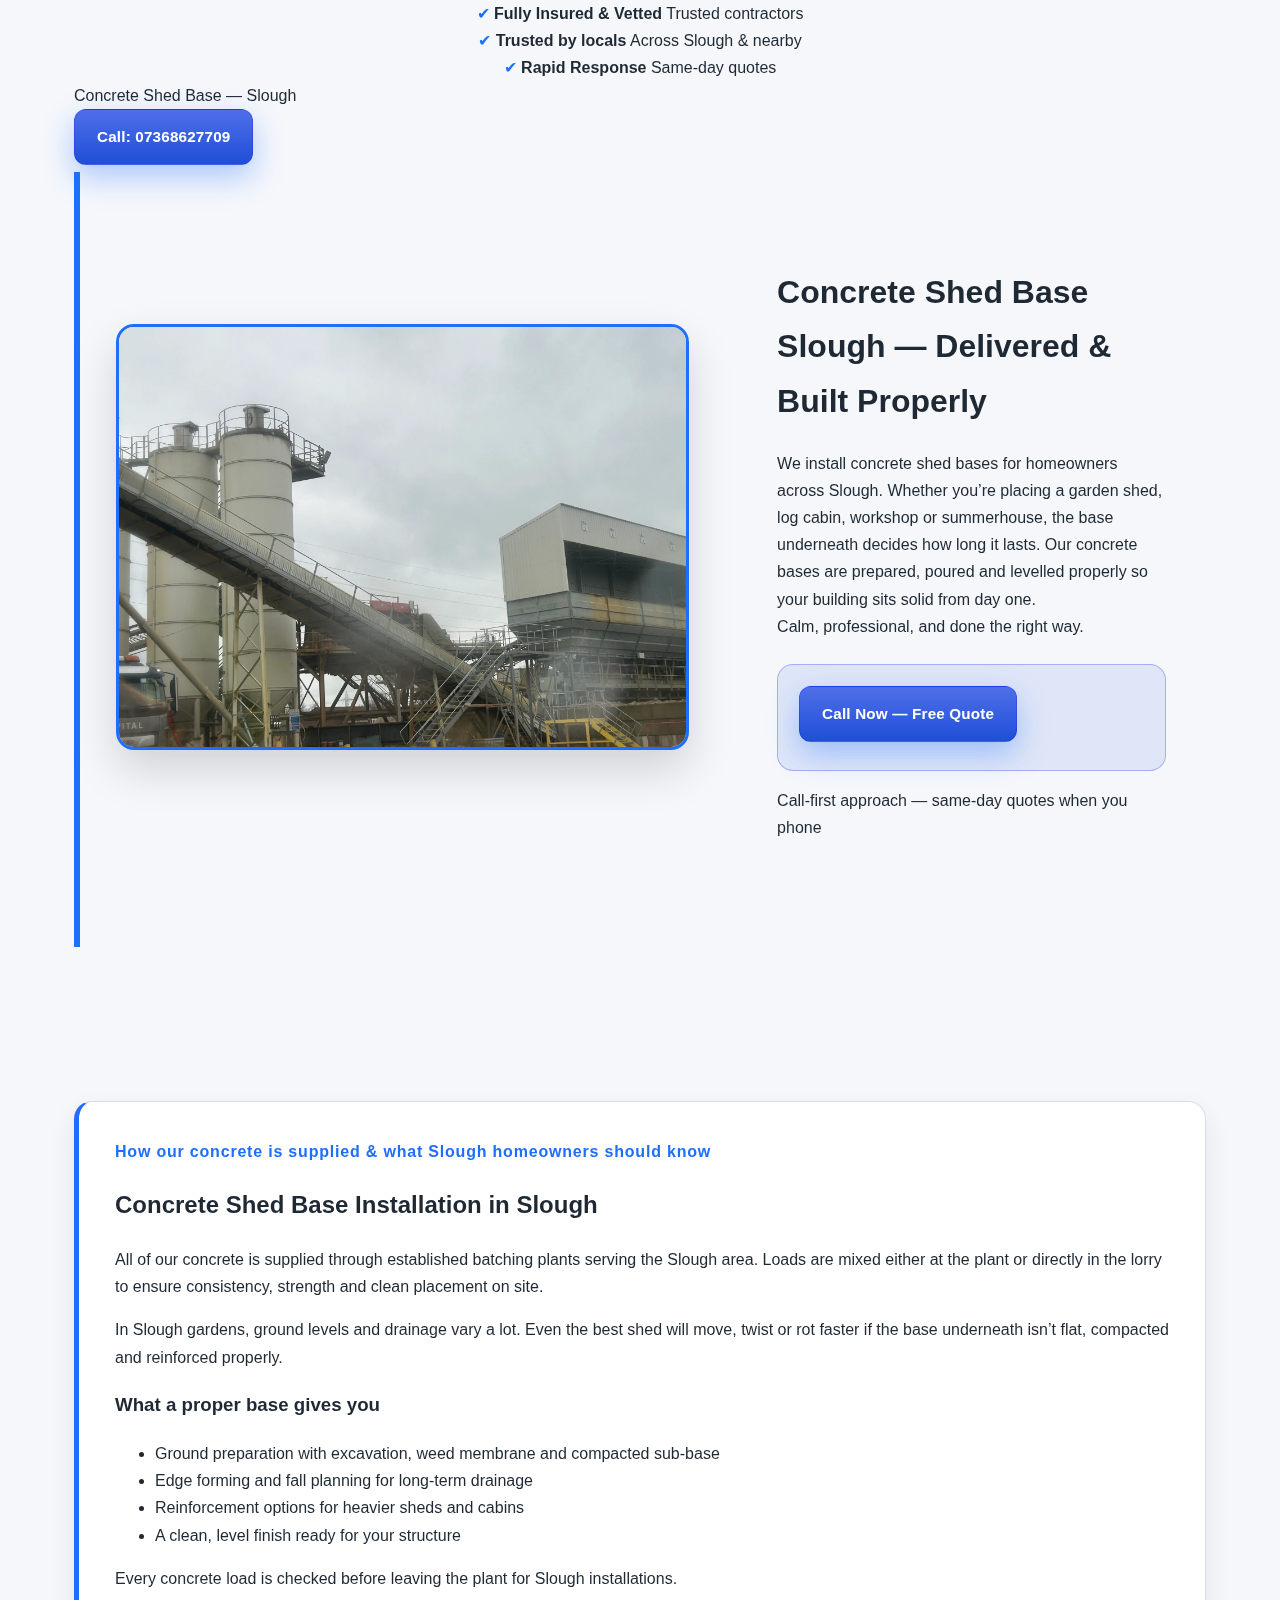
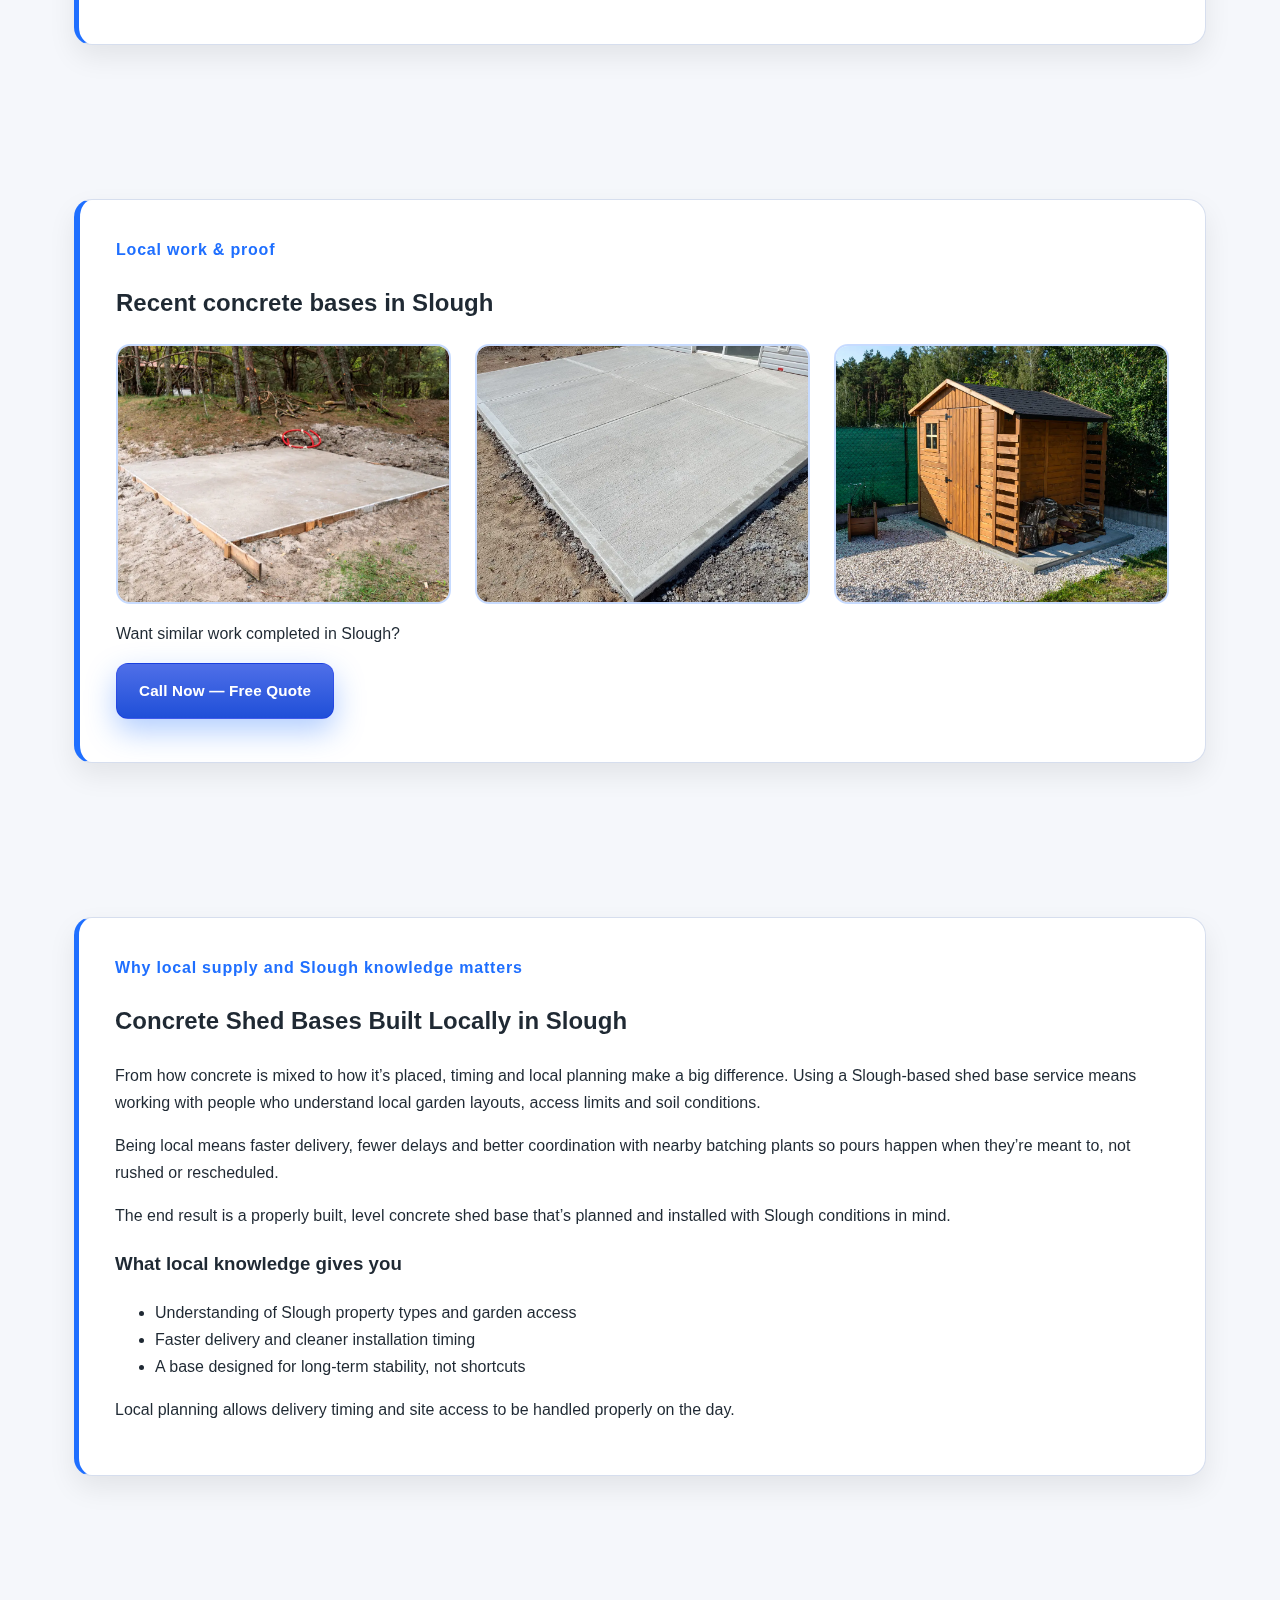
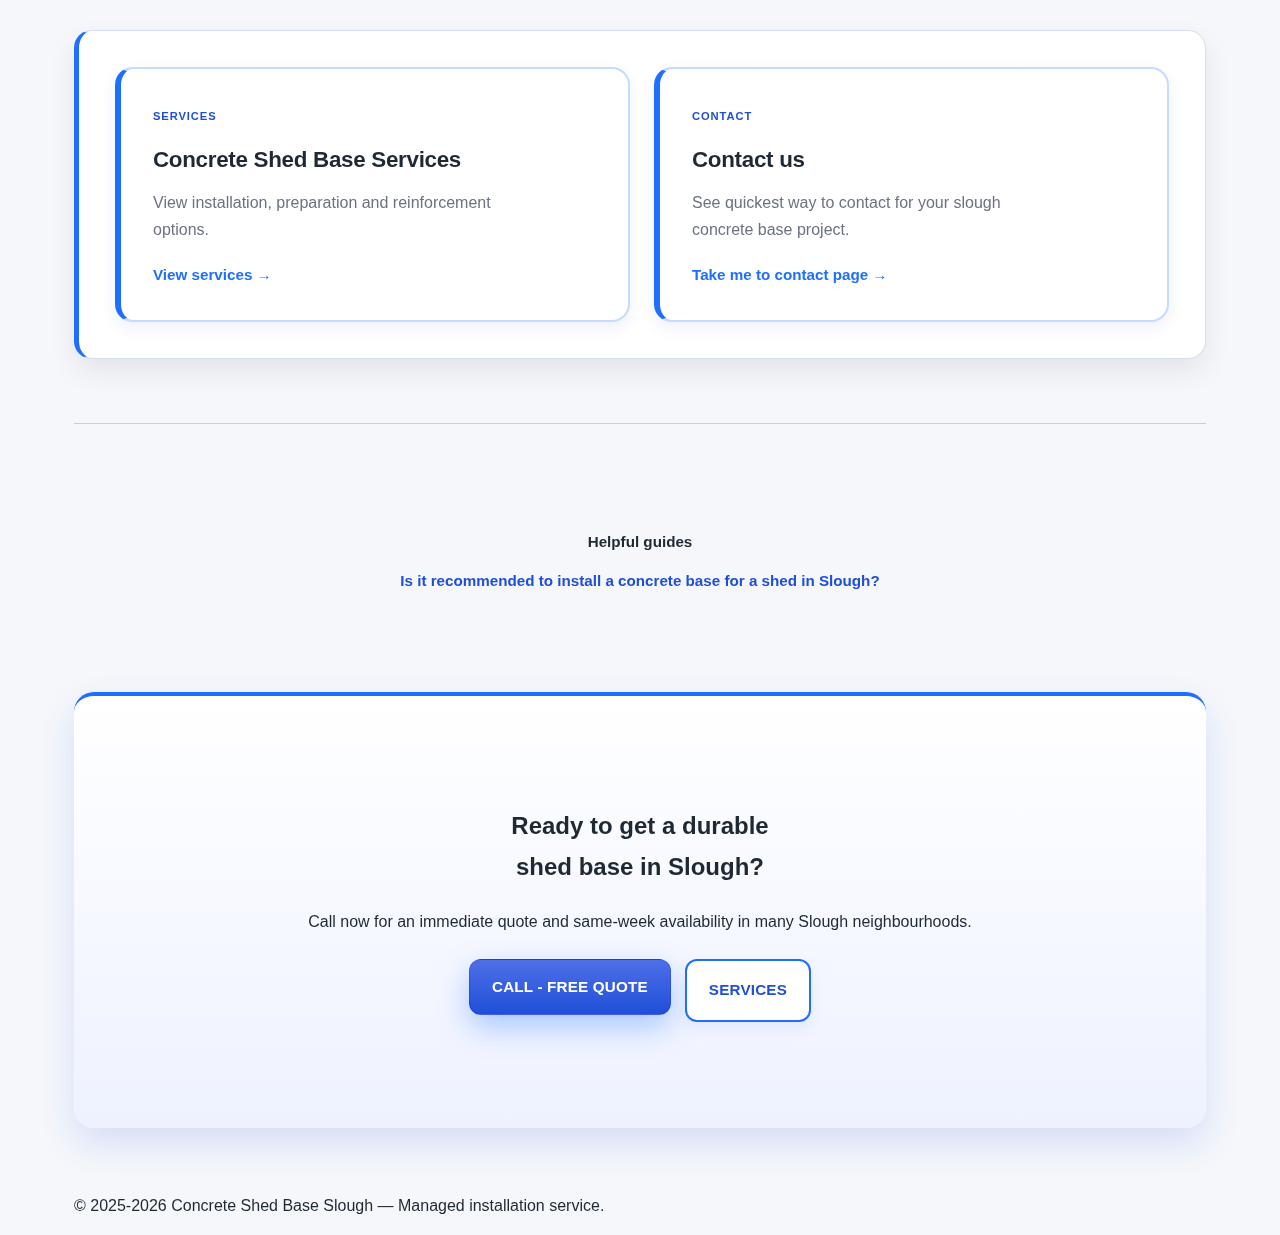
<file: index.html>
<!doctype html>
<html lang="en">
<head>
  
  <link rel="canonical" href="https://concreteshedbaseslough.co.uk/" />

<script type="application/ld+json">
{
  "@context": "https://schema.org",
  "@type": "LocalBusiness",
  "@id": "https://concreteshedbaseslough.co.uk/#localbusiness",
  "name": "Concrete Shed Base Slough",
  "url": "https://concreteshedbaseslough.co.uk/",
  "telephone": "+447368627709",
  "priceRange": "££",
  "address": {
    "@type": "PostalAddress",
    "addressLocality": "Slough",
    "addressRegion": "Berkshire",
    "addressCountry": "GB"
  },
  "areaServed": [
    "Slough",
    "Langley",
    "Cippenham",
    "Burnham",
    "Farnham Common",
    "Windsor",
    "Datchet"
  ],
  "openingHoursSpecification": [
    {
      "@type": "OpeningHoursSpecification",
      "dayOfWeek": [
        "Monday",
        "Tuesday",
        "Wednesday",
        "Thursday",
        "Friday",
        "Saturday"
      ],
      "opens": "06:00",
      "closes": "19:00"
    },
    {
      "@type": "OpeningHoursSpecification",
      "dayOfWeek": "Sunday",
      "opens": "07:00",
      "closes": "16:00"
    }
  ]
}
</script>

<meta charset="utf-8">
<meta name="viewport" content="width=device-width,initial-scale=1">
<title>Concrete Shed Base Slough | Local Garden Shed Base Specialists</title>
<meta name="description" content="Concrete shed base specialists in Slough. We design and install durable, level concrete bases for sheds, summerhouses and log cabins. Call for a fast same-day quote.">

<link rel="stylesheet" href="styles.css">
</head>

<body>

<div class="page">

  <!-- TRUST BAR -->
  <div class="trust-bar" role="region" aria-label="Trust indicators">
    <div class="trust-item">
      <span class="trust-icon">✔</span>
      <strong>Fully Insured & Vetted</strong>
      <span class="text-small">Trusted contractors</span>
    </div>
    <div class="trust-item">
      <span class="trust-icon">✔</span>
      <strong>Trusted by locals</strong>
      <span class="text-small">Across Slough & nearby</span>
    </div>
    <div class="trust-item">
      <span class="trust-icon">✔</span>
      <strong>Rapid Response</strong>
      <span class="text-small">Same-day quotes</span>
    </div>
  </div>

  <!-- HEADER -->
  <header class="site-header">
    <div class="site-brand">Concrete Shed Base — Slough</div>
    <a href="tel:+447368627709" class="btn btn--call">Call: 07368627709</a>
  </header>

  <!-- HERO -->
  <section class="section section--hero">
    <div class="hero-media">
      <img
        src="images/slough-concrete-conveyor-belt.webp"
        alt="Slough town centre — local area served for concrete shed bases"
        loading="eager"
        fetchpriority="high"
      >
    </div>

    <div class="hero-content">
      <h1 class="heading-xl">
        Concrete Shed Base Slough — Delivered & Built Properly
      </h1>

      <p class="text text-small">
        We install concrete shed bases for homeowners across Slough.  
        Whether you’re placing a garden shed, log cabin, workshop or summerhouse, the base underneath decides how long it lasts.  
        Our concrete bases are prepared, poured and levelled properly so your building sits solid from day one.
        <br> 
        Calm, professional, and done the right way.
      </p>

      <div class="cta-group">
        <a href="tel:+447368627709" class="btn btn--call">
          Call Now — Free Quote
        </a>
      </div>

      <p class="text-small">
        Call-first approach — same-day quotes when you phone
      </p>
    </div>
  </section>

  <!-- Concrete Supply -->
  <section class="section section--content">
    <div class="layout-row">
      <div class="layout-main card">
        <span class="eyebrow">
         How our concrete is supplied & what Slough homeowners should know
        </span>

        <h2 class="heading-lg">
          Concrete Shed Base Installation in Slough
        </h2>

        <p class="text">
          All of our concrete is supplied through established batching plants serving the Slough area.  
          Loads are mixed either at the plant or directly in the lorry to ensure consistency, strength and clean placement on site.
        </p>

        <p>
          In Slough gardens, ground levels and drainage vary a lot.  
          Even the best shed will move, twist or rot faster if the base underneath isn’t flat, compacted and reinforced properly.
        </p>

        <h3 class="heading-md">What a proper base gives you</h3>

        <ul class="list">
          <li>Ground preparation with excavation, weed membrane and compacted sub-base</li>
          <li>Edge forming and fall planning for long-term drainage</li>
          <li>Reinforcement options for heavier sheds and cabins</li>
          <li>A clean, level finish ready for your structure</li>
        </ul>

        <p class="text-muted">
          Every concrete load is checked before leaving the plant for Slough installations.
        </p>
      </div>
    </div>
  </section>

  <!-- GALLERY -->
  <section class="section section--gallery card">
    <span class="eyebrow">Local work & proof</span>
    <h2 class="heading-lg">Recent concrete bases in Slough</h2>

    <div class="image-grid">
      <img src="images/installed-concrete-base.webp" alt="Concrete shed base Slough - poured and levelled">
      <img src="images/slough-concrete-base.webp" alt="Local Slough garden concrete shed base installation">
      <img src="images/slough-shed-on-concrete-base.webp" alt="Finished concrete shed base installation in Slough">
    </div>

    <p class="text-small">
      Want similar work completed in Slough?
    </p>

    <a href="tel:+447368627709" class="btn btn--call">
      Call Now — Free Quote
    </a>
  </section>

  <!-- WHY LOCAL SUPPLY MATTERS -->
  <section class="section section--content">
    <div class="layout-row">
      <div class="layout-main card">
        <span class="eyebrow">
         Why local supply and Slough knowledge matters
        </span>

        <h2 class="heading-lg">
         Concrete Shed Bases Built Locally in Slough
        </h2>

        <p class="text">
         From how concrete is mixed to how it’s placed, timing and local planning make a big difference.  
         Using a Slough-based shed base service means working with people who understand local garden layouts, access limits and soil conditions.
        </p>

        <p class="text">  
         Being local means faster delivery, fewer delays and better coordination with nearby batching plants so pours happen when they’re meant to, not rushed or rescheduled.
        </p>

        <p class="text">
         The end result is a properly built, level concrete shed base that’s planned and installed with Slough conditions in mind.
        </p>

        <h3 class="heading-md">What local knowledge gives you</h3>

        <ul class="list">
          <li>Understanding of Slough property types and garden access</li>
          <li>Faster delivery and cleaner installation timing</li>
          <li>A base designed for long-term stability, not shortcuts</li>
        </ul>

        <p class="text-muted">
          Local planning allows delivery timing and site access to be handled properly on the day.
        </p>
      </div>
    </div>
  </section>

  <!-- NEXT STEPS NAV -->
  <section class="section section--nav card">
    <div class="nav-grid">
      <a href="concrete-shed-base-installation-slough.html" class="nav-card">
        <span class="nav-label">Services</span>
        <h3>Concrete Shed Base Services</h3>
        <p>View installation, preparation and reinforcement options.</p>
        <span class="nav-cta">View services →</span>
      </a>

      <a href="contact-concrete-shed-base-slough.html" class="nav-card">
        <span class="nav-label">Contact</span>
        <h3>Contact us</h3>
        <p> See quickest way to contact for your slough concrete base project.</p>
        <span class="nav-cta">Take me to contact page →</span>
      </a>
    </div>
  </section>

  <!-- HELPFUL LINKS -->
  <section class="section section--helpful">
    <h3 class="heading-sm">Helpful guides</h3>

    <ul class="helpful-links">
      <li>
        <a href="blogs/do-you-need-concrete-base-for-garden-shed-slough.html">
          Is it recommended to install a concrete base for a shed in Slough?
        </a>
      </li>


    </ul>
  </section>

  <!-- FINAL CTA -->
  <section class="section section--cta">
    <h2 class="heading-lg">
      Ready to get a durable shed base in Slough?
    </h2>

    <p class="text-small">
      Call now for an immediate quote and same-week availability in many Slough neighbourhoods.
    </p>

    <div class="cta-group">
      <a href="tel:+447368627709" class="btn btn--call">CALL - FREE QUOTE</a>
      <a href="concrete-shed-base-installation-slough.html" class="btn btn--primary">SERVICES</a>
    </div>
  </section>

  <!-- FOOTER -->
  <footer class="site-footer">
    <p class="text-small">
      © 2025-2026 Concrete Shed Base Slough — Managed installation service.
    </p>
  </footer>

</div>

</body>
</html>
</file>
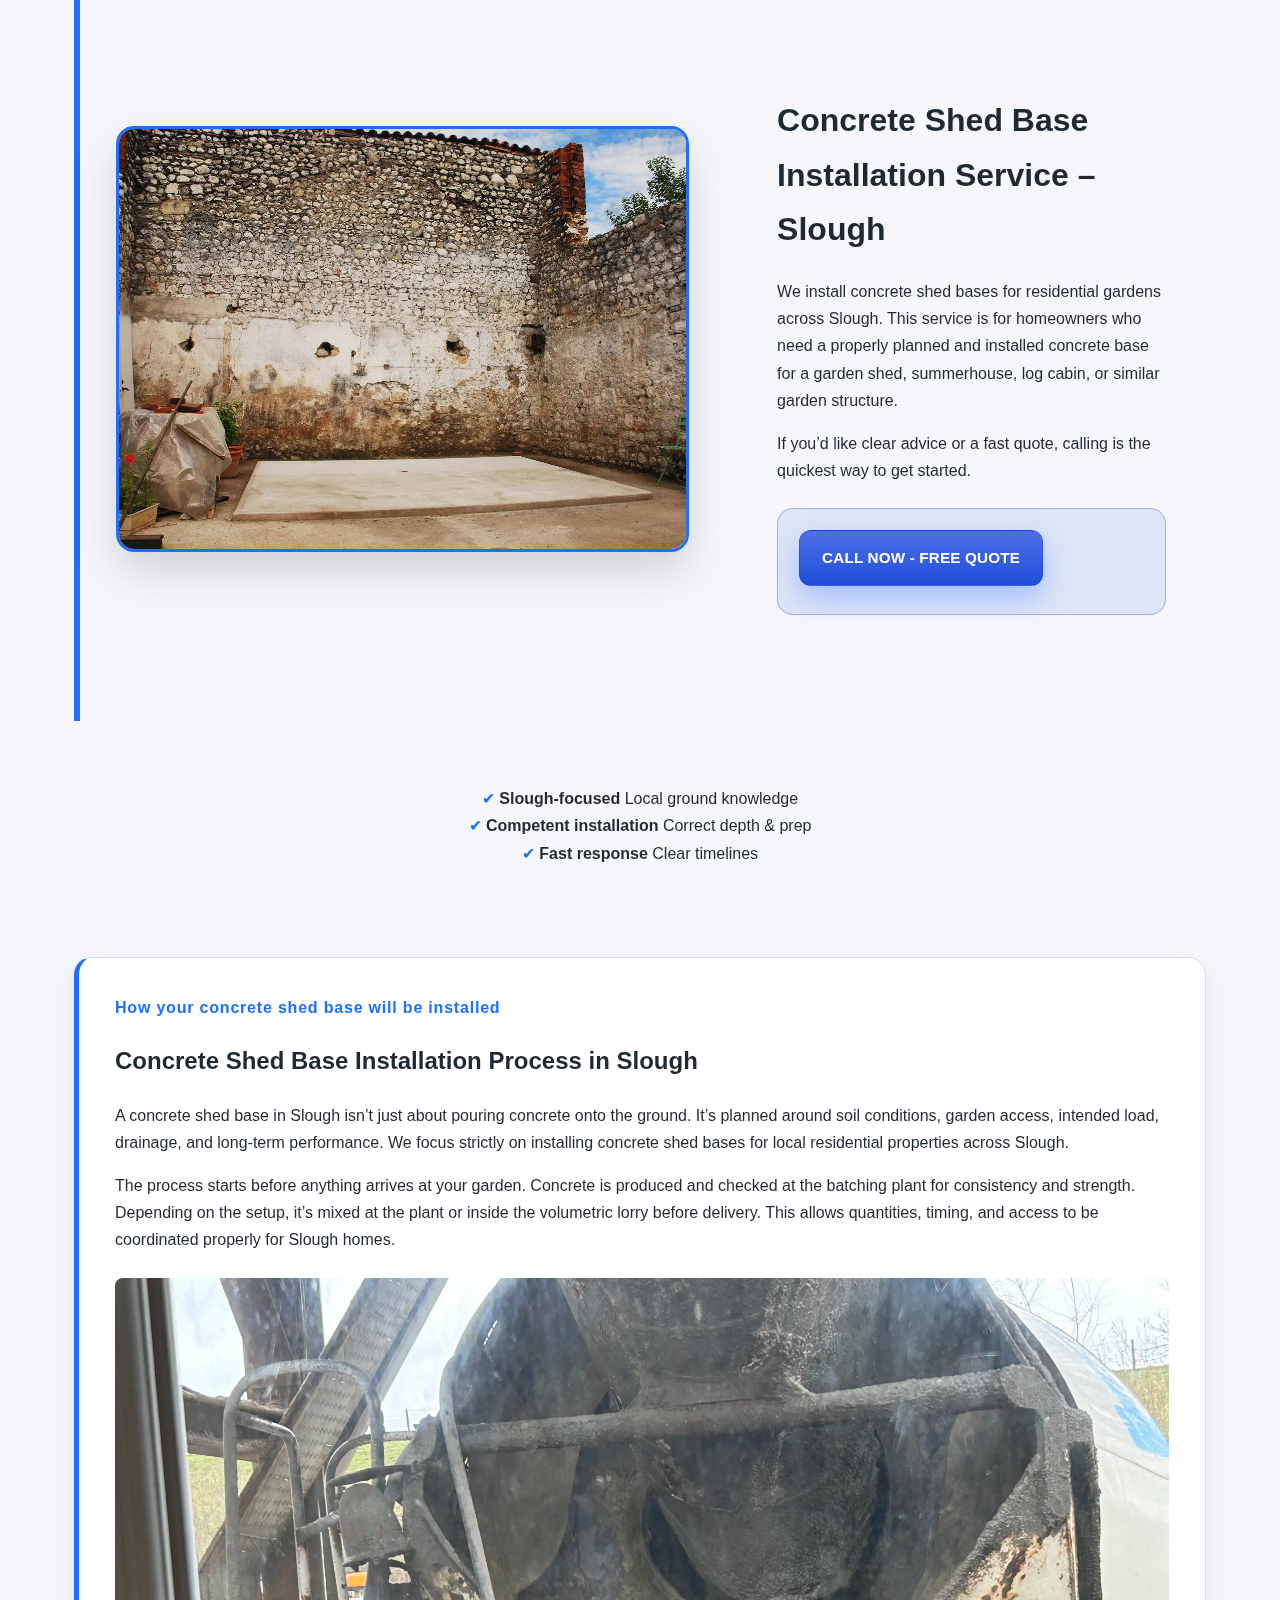
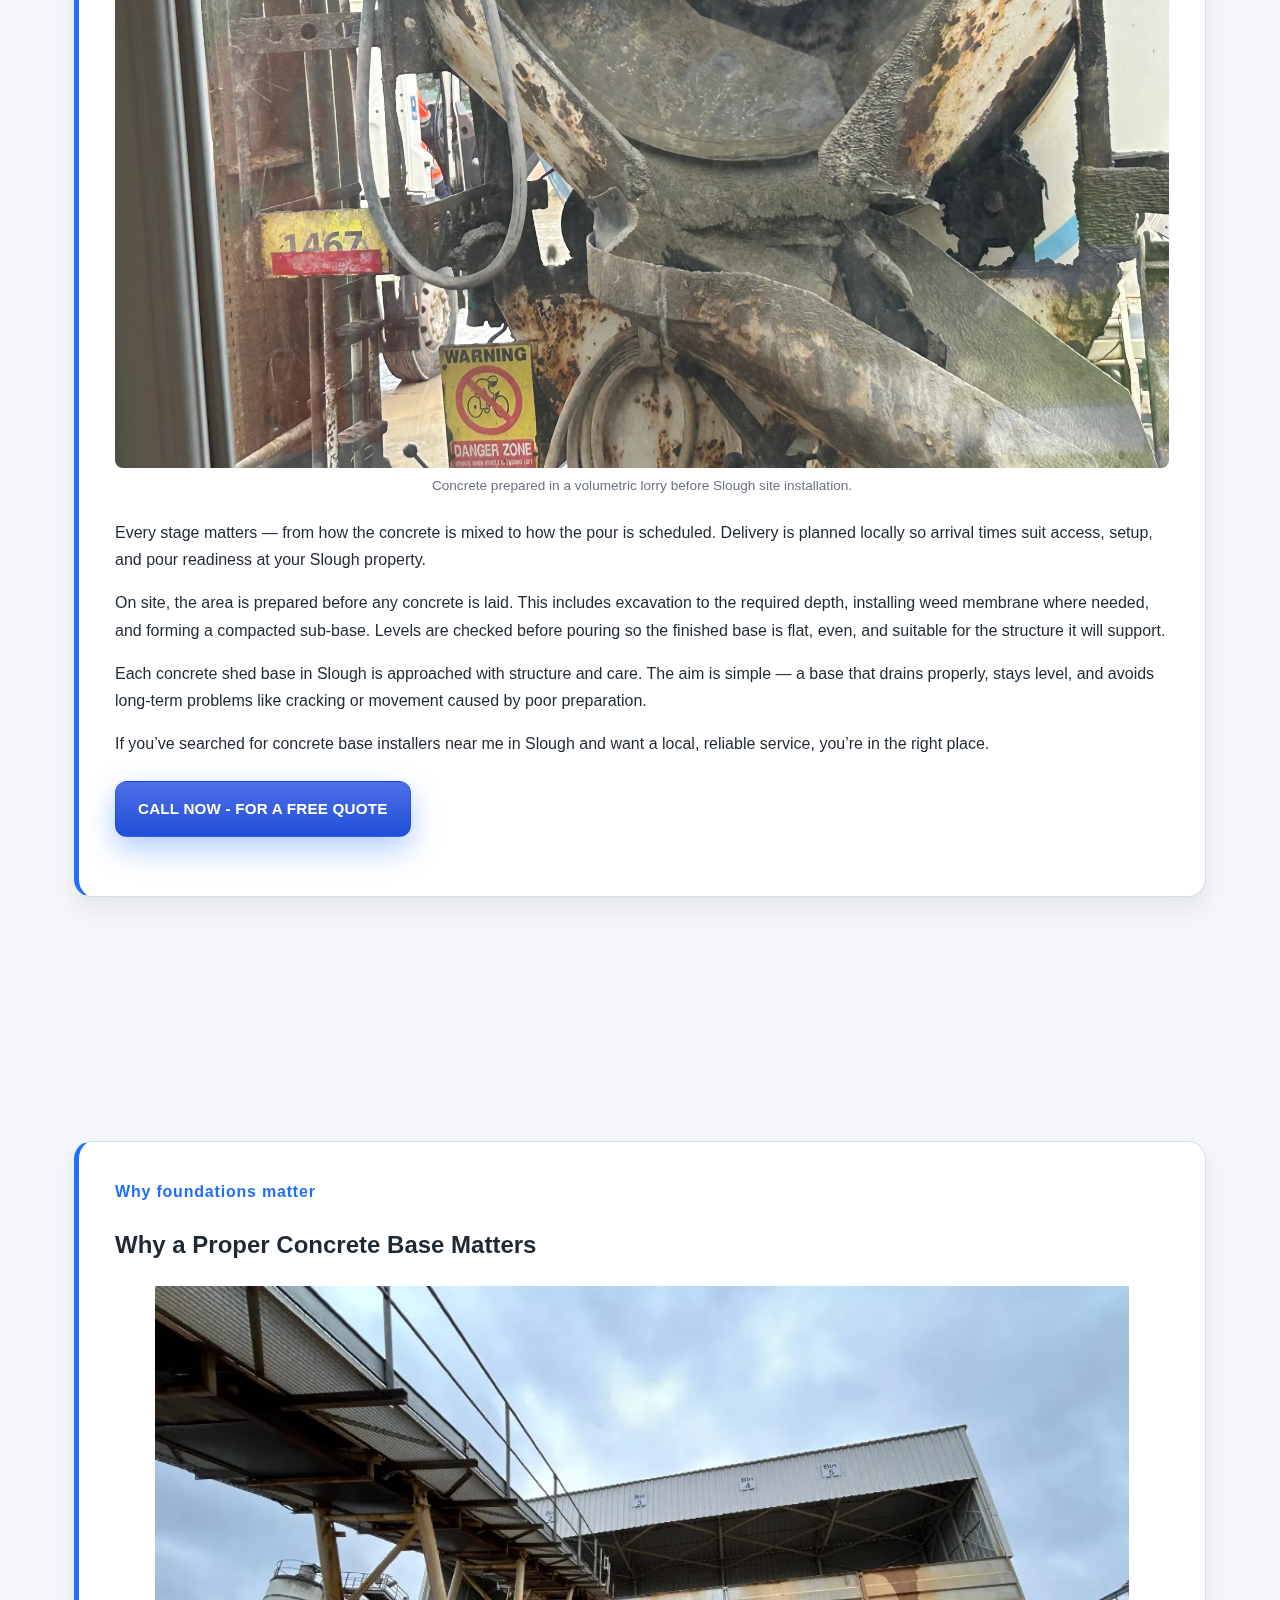
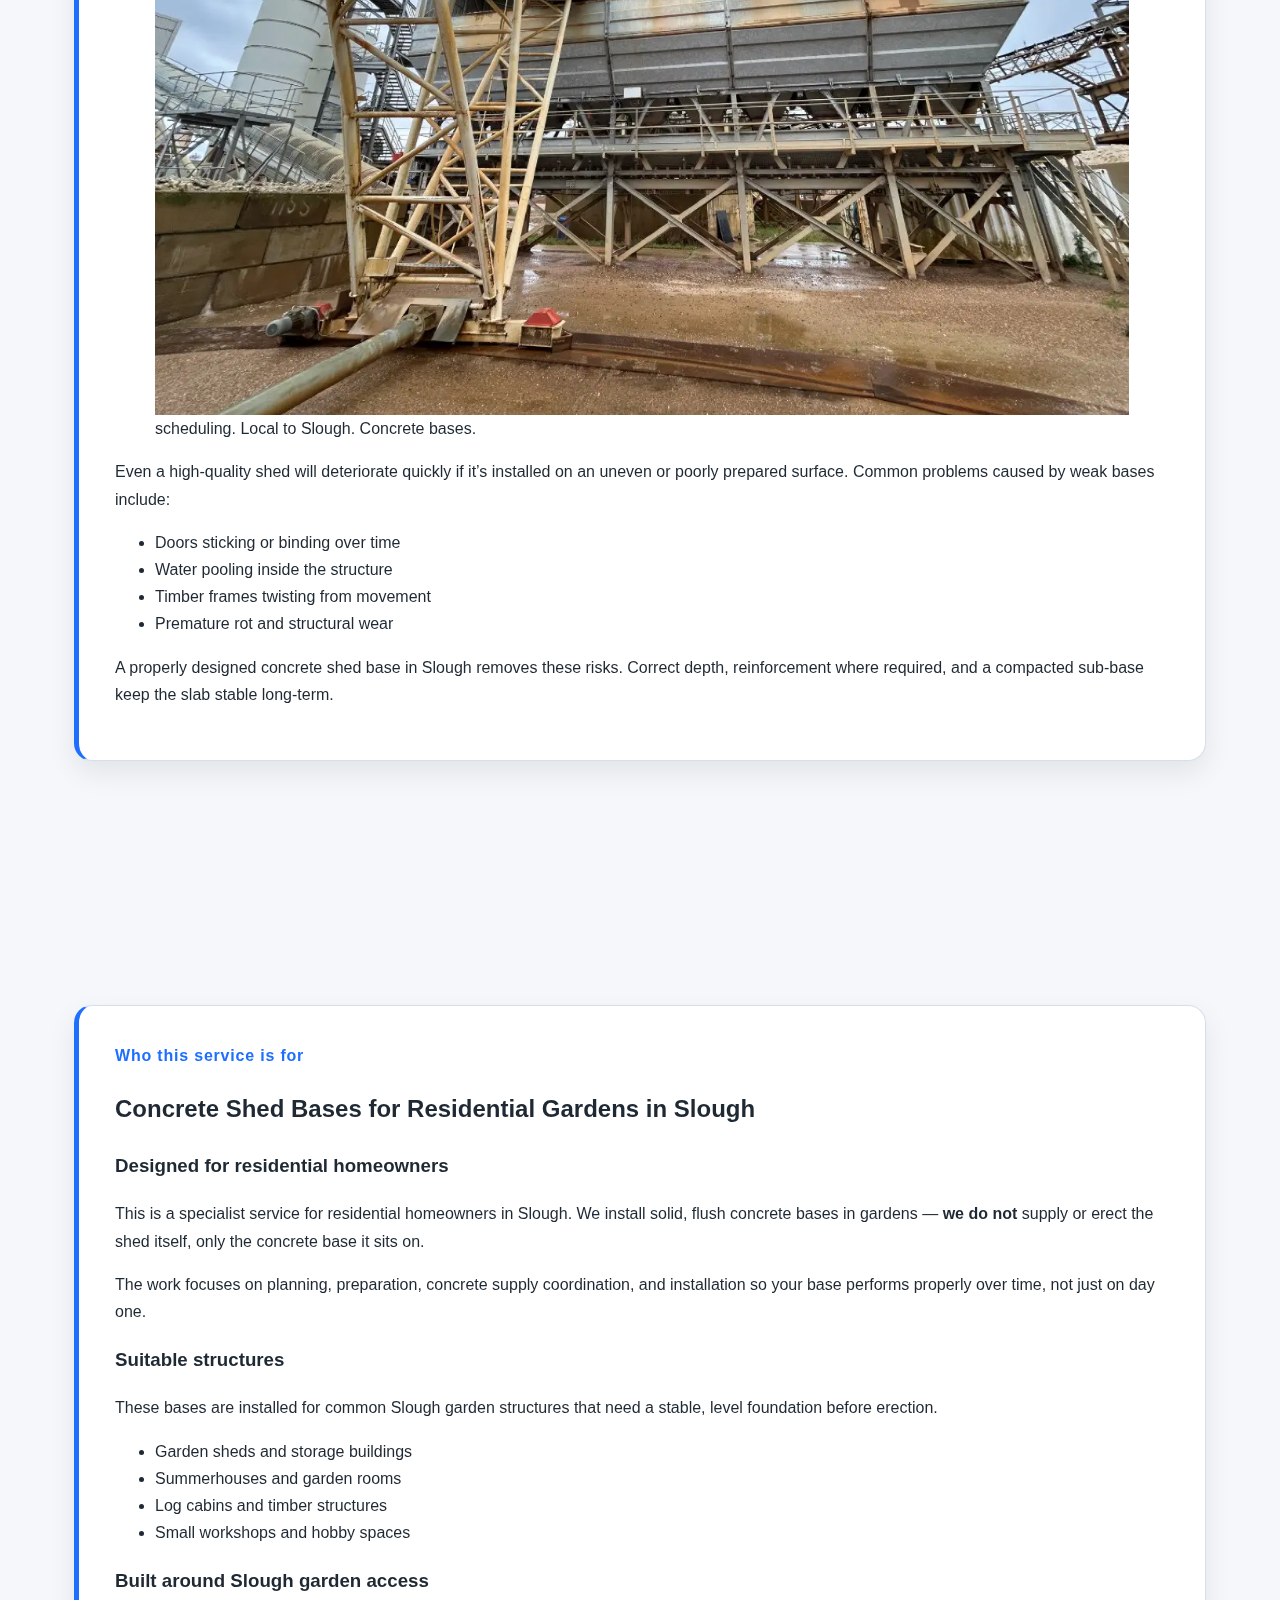
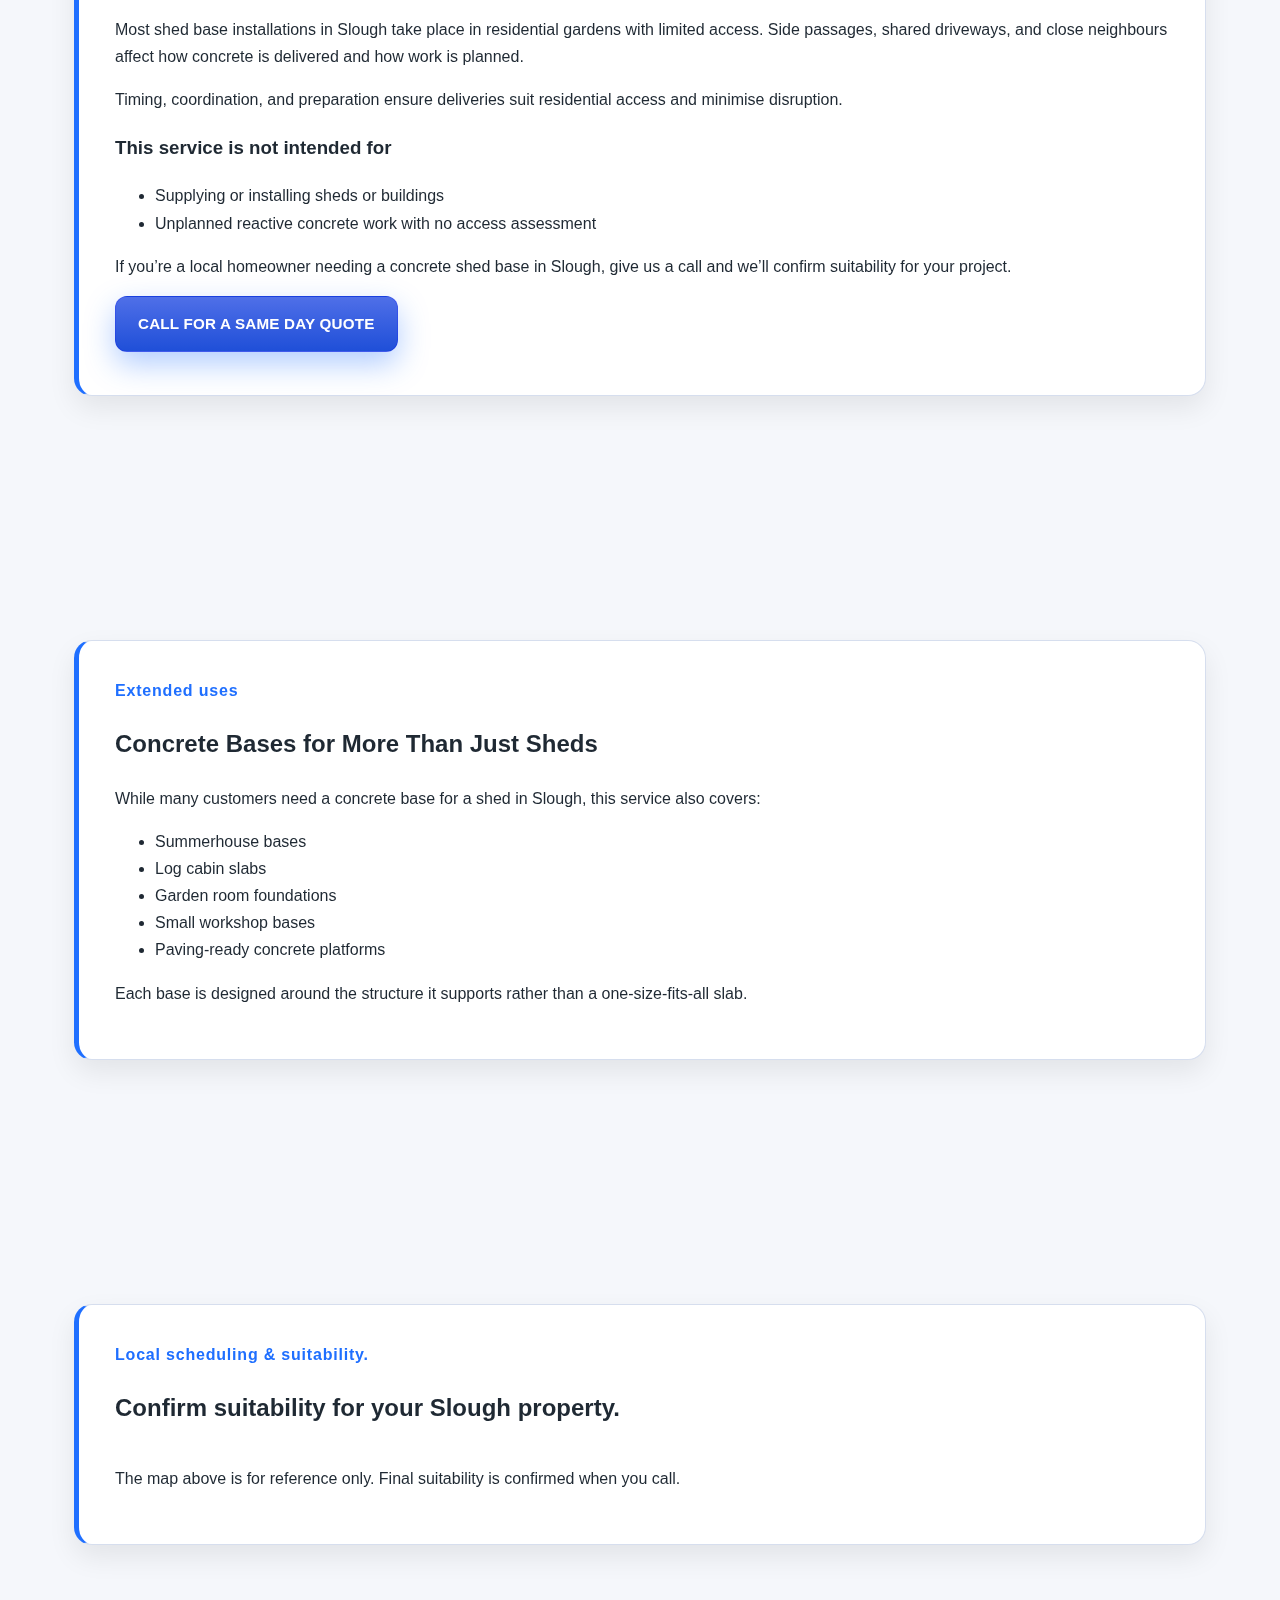
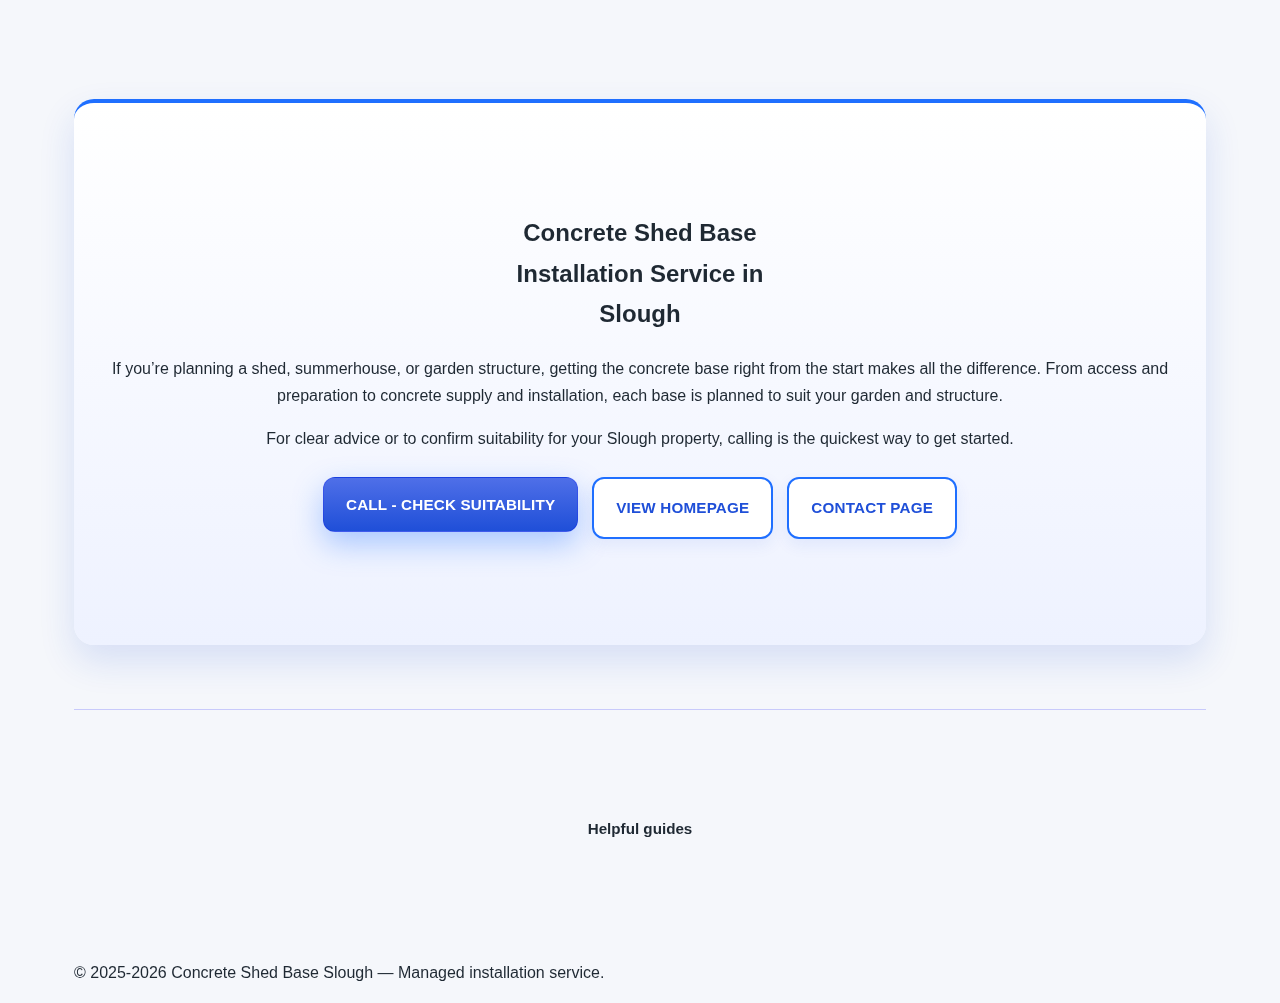
<file: concrete-shed-base-installation-slough.html>
<!DOCTYPE html>
<html lang="en">
<head>

<link rel="canonical" href="https://concreteshedbaseslough.co.uk/concrete-services-slough.html" />

<script type="application/ld+json">
{
  "@context": "https://schema.org",
  "@type": "LocalBusiness",
  "@id": "https://concreteshedbaseslough.co.uk/#localbusiness",
  "name": "Concrete Shed Base Slough",
  "url": "https://concreteshedbaseslough.co.uk/",
  "telephone": "+447368627709",
  "priceRange": "££",
  "address": {
    "@type": "PostalAddress",
    "addressLocality": "Slough",
    "addressRegion": "Berkshire",
    "addressCountry": "GB"
  },
  "areaServed": {
    "@type": "AdministrativeArea",
    "name": "Slough, Berkshire, UK"
  }
}
</script>

<meta charset="UTF-8">
<meta name="viewport" content="width=device-width, initial-scale=1.0">

<title>Concrete Shed Base Installation Service – Slough</title>
<meta name="description" content="Professional concrete shed base installation in Slough. Proper preparation, correct depth, drainage planning and long-lasting concrete bases for garden sheds and cabins. Call for a free quote.">

<link rel="stylesheet" href="styles.css">
</head>

<body>

<div class="page">

  <!-- HERO -->
  <section class="section section--hero">
    <div class="hero-media">
      <img
        src="images/base.webp"
        alt="Freshly installed concrete shed base in a Slough garden"
        loading="eager"
      >
    </div>

    <div class="hero-content">
      <h1 class="heading-xl">Concrete Shed Base Installation Service – Slough</h1>

      <p class="text">
        We install concrete shed bases for residential gardens across Slough. This service is for homeowners who need a properly planned and installed concrete base for a garden shed, summerhouse, log cabin, or similar garden structure.
      </p>

      <p class="text-small">
        If you’d like clear advice or a fast quote, calling is the quickest way to get started.
      </p>

      <div class="cta-group">
        <a href="tel:+447368627709" class="btn btn--call">
          CALL NOW - FREE QUOTE
        </a>
      </div>
    </div>
  </section>

  <!-- TRUST STRIP -->
  <div class="trust-bar" role="region" aria-label="Service trust indicators">
    <div class="trust-item">
      <span class="trust-icon">✔</span>
      <strong>Slough-focused</strong>
      <span class="text-small">Local ground knowledge</span>
    </div>
    <div class="trust-item">
      <span class="trust-icon">✔</span>
      <strong>Competent installation</strong>
      <span class="text-small">Correct depth & prep</span>
    </div>
    <div class="trust-item">
      <span class="trust-icon">✔</span>
      <strong>Fast response</strong>
      <span class="text-small">Clear timelines</span>
    </div>
  </div>


  <!-- SHED BASE PROCESS -->
  <section class="section section--content">
    <div class="card">
      <span class="eyebrow"> How your concrete shed base will be installed </span>
      <h2 class="heading-lg">Concrete Shed Base Installation Process in Slough</h2>

      <p class="text">
        A concrete shed base in Slough isn’t just about pouring concrete onto the ground. It’s planned around soil conditions, garden access, intended load, drainage, and long-term performance. We focus strictly on installing concrete shed bases for local residential properties across Slough.
      </p>

      <p class="text">
        The process starts before anything arrives at your garden. Concrete is produced and checked at the batching plant for consistency and strength. Depending on the setup, it’s mixed at the plant or inside the volumetric lorry before delivery. This allows quantities, timing, and access to be coordinated properly for Slough homes.
      </p>

      <!-- VOLUMETRIC LORRY IMAGE -->
      <div class="image-block">
        <img
          src="images/slough-concrete-volumetric-loaded-lorry.webp"
          alt="Concrete being loaded into a volumetric lorry for a Slough installation"
          loading="lazy"
        >
        <p class="text-small image-caption">
          Concrete prepared in a volumetric lorry before Slough site installation.
        </p>
      </div>

      <p class="text">
        Every stage matters — from how the concrete is mixed to how the pour is scheduled. Delivery is planned locally so arrival times suit access, setup, and pour readiness at your Slough property.
      </p>

      <p class="text">
        On site, the area is prepared before any concrete is laid. This includes excavation to the required depth, installing weed membrane where needed, and forming a compacted sub-base. Levels are checked before pouring so the finished base is flat, even, and suitable for the structure it will support.
      </p>

      <p class="text">
        Each concrete shed base in Slough is approached with structure and care. The aim is simple — a base that drains properly, stays level, and avoids long-term problems like cracking or movement caused by poor preparation.
      </p>

      <p class="text-small">
        If you’ve searched for concrete base installers near me in Slough and want a local, reliable service, you’re in the right place.
      </p>

      <div class="cta-group">
        <a href="tel:+447368627709" class="btn btn--call">
          CALL NOW - FOR A FREE QUOTE
        </a>
      </div>
    </div>
  </section>


  <!-- WHY BASES MATTER -->
  <section class="section section--content">
    <div class="card">
      <span class="eyebrow">Why foundations matter</span>
      <h2 class="heading-lg">Why a Proper Concrete Base Matters</h2>

      <figure class="media-block">
        <img
          src="/images/concrete-plant-bin.webp"
          alt="Fresh concrete being poured for a garden shed base in Slough"
          loading="lazy"
        >
        <figcaption class="text-small">
          scheduling. Local to Slough. Concrete bases.
        </figcaption>
      </figure>

      <p class="text">
        Even a high-quality shed will deteriorate quickly if it’s installed on an uneven or poorly prepared surface. Common problems caused by weak bases include:
      </p>

      <ul class="list">
        <li>Doors sticking or binding over time</li>
        <li>Water pooling inside the structure</li>
        <li>Timber frames twisting from movement</li>
        <li>Premature rot and structural wear</li>
      </ul>

      <p class="text">
        A properly designed concrete shed base in Slough removes these risks. Correct depth, reinforcement where required, and a compacted sub-base keep the slab stable long-term.
      </p>
    </div>
  </section>


  <!-- WHO THIS SERVICE IS FOR -->
  <section class="section section--content">
    <div class="card">
      <span class="eyebrow">Who this service is for</span>
      <h2 class="heading-lg">Concrete Shed Bases for Residential Gardens in Slough</h2>

      <h3 class="heading-md">Designed for residential homeowners</h3>
      <p class="text">
        This is a specialist service for residential homeowners in Slough. We install solid, flush concrete bases in gardens — <strong>we do not</strong> supply or erect the shed itself, only the concrete base it sits on.
      </p>

      <p class="text">
        The work focuses on planning, preparation, concrete supply coordination, and installation so your base performs properly over time, not just on day one.
      </p>

      <h3 class="heading-md">Suitable structures</h3>
      <p class="text">
        These bases are installed for common Slough garden structures that need a stable, level foundation before erection.
      </p>

      <ul class="list">
        <li>Garden sheds and storage buildings</li>
        <li>Summerhouses and garden rooms</li>
        <li>Log cabins and timber structures</li>
        <li>Small workshops and hobby spaces</li>
      </ul>

      <h3 class="heading-md">Built around Slough garden access</h3>
      <p class="text">
        Most shed base installations in Slough take place in residential gardens with limited access. Side passages, shared driveways, and close neighbours affect how concrete is delivered and how work is planned.
      </p>

      <p class="text">
        Timing, coordination, and preparation ensure deliveries suit residential access and minimise disruption.
      </p>

      <h3 class="heading-md">This service is not intended for</h3>

      <ul class="list">
        <li>Supplying or installing sheds or buildings</li>
        <li>Unplanned reactive concrete work with no access assessment</li>
      </ul>

      <p class="text-small">
        If you’re a local homeowner needing a concrete shed base in Slough, give us a call and we’ll confirm suitability for your project.
      </p>

      <a href="tel:+447368627709" class="btn btn--call">
        CALL FOR A SAME DAY QUOTE
      </a>
    </div>
  </section>


  <!-- EXTENDED USES -->
  <section class="section section--content">
    <div class="card">
      <span class="eyebrow">Extended uses</span>
      <h2 class="heading-lg">Concrete Bases for More Than Just Sheds</h2>

      <p class="text">
        While many customers need a concrete base for a shed in Slough, this service also covers:
      </p>

      <ul class="list">
        <li>Summerhouse bases</li>
        <li>Log cabin slabs</li>
        <li>Garden room foundations</li>
        <li>Small workshop bases</li>
        <li>Paving-ready concrete platforms</li>
      </ul>

      <p class="text">
        Each base is designed around the structure it supports rather than a one-size-fits-all slab.
      </p>
    </div>
  </section>


  <!-- SERVICE AREA MAP -->
  <section class="section section--content">
    <div class="card">
      <span class="eyebrow"> Local scheduling & suitability. </span>

      <h2 class="heading-lg">Confirm suitability for your Slough property.</h2>

      <img
        src="images/slough-service-area.png"
        alt="Service area map showing Slough and nearby locations"
        loading="lazy"
      >

      <p class="text-small">
        The map above is for reference only. Final suitability is confirmed when you call.
      </p>
    </div>
  </section>


  <!-- FINAL CTA -->
  <section class="section section--cta">
    <h2 class="heading-lg">
      Concrete Shed Base Installation Service in Slough
    </h2>

    <p class="text">
      If you’re planning a shed, summerhouse, or garden structure, getting the concrete base right from the start makes all the difference. From access and preparation to concrete supply and installation, each base is planned to suit your garden and structure.
    </p>

    <p class="text-small">
      For clear advice or to confirm suitability for your Slough property, calling is the quickest way to get started.
    </p>

    <div class="cta-group">
      <a href="tel:+447368627709" class="btn btn--call">CALL - CHECK SUITABILITY</a>
      <a href="index.html" class="btn btn--primary">VIEW HOMEPAGE</a>
      <a href="contact-concrete-shed-base-slough.html" class="btn btn--primary">CONTACT PAGE</a>
    </div>
  </section>


  <!-- HELPFUL LINKS -->
  <section class="section section--helpful">
    <h3 class="heading-sm">Helpful guides</h3>

    <ul class="helpful-links">
      <li>
        <a href="/blogs/how-long-do-shed-bases-take-to-install-slough.html">
        
        </a>
      </li>
    </ul>

  </section>


  <!-- FOOTER -->
  <footer class="site-footer">
    <p class="text-small">
      © 2025-2026 Concrete Shed Base Slough — Managed installation service.
    </p>
  </footer>

</div>
</body>
</html>
</file>
<file: styles.css>
/* =====================================================
   CORE THEME — PREMIUM LOCAL SERVICE
===================================================== */
:root{
  --brand-black:#1f2933;
  --brand-blue:#1f4fd8;
  --brand-light:#4f6fe8;
  --accent:#1f4fd8;

  --bg:#f5f7fb;
  --card:#ffffff;
  --border:#d6deee;

  --text:#1f2933;
  --muted:#6b7280;

  --radius:14px;
  --radius-lg:20px;

  --shadow-sm:0 6px 16px rgba(31,79,216,.08);
  --shadow-md:0 16px 36px rgba(31,79,216,.14);

  --max:1180px;
}


/* =====================================================
   RESET
===================================================== */

*{box-sizing:border-box}

html,body{
  margin:0;
  padding:0;
  background:var(--bg);
  color:var(--text);
  font-family:Inter,Segoe UI,Arial,sans-serif;
  line-height:1.7;
}

img{width:100%;display:block}
a{text-decoration:none;color:inherit}

/* =====================================================
   CONTAINERS
===================================================== */

.container,
.inner{
  width:92%;
  max-width:var(--max);
  margin-inline:auto;
}

section{margin-bottom:64px}

/* =====================================================
   NAVIGATION — CLEAN, TRUSTED
===================================================== */

.header{
  background:#fff;
  border-bottom:1px solid var(--border);
}

.nav{
  display:flex;
  align-items:center;
  justify-content:space-between;
  padding:14px 0;
}

.brand{
  font-weight:900;
  color:var(--brand-blue);
  font-size:1.05rem;
}

.nav-links{
  display:flex;
  gap:18px;
  align-items:center;
}

.nav-links a{
  font-weight:700;
  color:#374151;
}

.nav-links a:hover{
  color:var(--brand-blue);
}

/* =====================================================
   HERO — HIGH IMPACT, CLEAN
===================================================== */

.hero{
  position:relative;
  border-radius:var(--radius-lg);
  overflow:hidden;
  min-height:420px;
  box-shadow:var(--shadow-md);
}

.hero-bg{
  position:absolute;
  inset:0;
}

.hero-bg img{
  height:100%;
  object-fit:cover;
}

.hero::after{
  content:"";
  position:absolute;
  inset:0;
  background:linear-gradient(
    180deg,
    rgba(0,0,255,.25),
    rgba(15,23,42,.85)
  );
}

.hero-overlay{
  position:relative;
  z-index:2;
  padding:36px 24px;
  max-width:720px;
  margin:auto;
  text-align:center;
}

.hero h1{
  color:#fff;
  font-size:clamp(2rem,4vw,3rem);
  font-weight:900;
  line-height:1.05;
  margin-bottom:16px;
}

.top-hero-p,
.second-top-hero-p{
  color:#e5e7eb;
  font-size:1.05rem;
  margin-bottom:12px;
}

/* =====================================================
   BUTTONS — CALL-FOCUSED
===================================================== */

.btn{
  display:inline-flex;
  align-items:center;
  justify-content:center;
  padding:14px 22px;
  border-radius:12px;
  font-weight:900;
  transition:.15s ease;
}

.btn-phone{
  background:linear-gradient(90deg,var(--accent),var(--brand-light));
  color:#fff;
  box-shadow:0 10px 22px rgba(0,0,255,.35);
}

.btn-phone:hover{
  transform:translateY(-2px);
}

/* =====================================================
   TRUST BAR
===================================================== */

.top-trust{
  background:#fff;
  border-radius:var(--radius);
  box-shadow:var(--shadow-sm);
  display:grid;
  grid-template-columns:1fr;
  gap:14px;
  padding:18px;
}

@media(min-width:700px){
  .top-trust{grid-template-columns:repeat(3,1fr)}
}

.trust-item{text-align:center}
.trust-item strong{font-weight:900}

/* =====================================================
   CONTENT CARDS
===================================================== */

.card{
  background:var(--card);
  border-radius:var(--radius-lg);
  padding:36px;
  box-shadow:var(--shadow-sm);
  border:1px solid var(--border);
}

.long-copy p{
  max-width:65ch;
  margin-bottom:16px;
}

.kicker{
  display:inline-block;
  background:var(--brand-blue);
  color:#fff;
  padding:6px 12px;
  border-radius:999px;
  font-size:.7rem;
  font-weight:800;
  letter-spacing:.08em;
  margin-bottom:12px;
}

.h2{
  font-size:1.6rem;
  font-weight:900;
  margin-bottom:16px;
}

/* =====================================================
   LISTS
===================================================== */

.list-plain{
  padding-left:18px;
}

.list-plain li{
  margin-bottom:10px;
  position:relative;
}

.list-plain li::before{
  content:"✔";
  position:absolute;
  left:-18px;
  color:var(--brand-blue);
}

/* =====================================================
   IMAGE BLOCKS
===================================================== */

.service-image,
.map-wrap,
.gallery img{
  border-radius:var(--radius);
  box-shadow:var(--shadow-md);
  overflow:hidden;
}

.image-caption{
  font-size:.85rem;
  color:var(--muted);
  text-align:center;
  margin-top:10px;
}

/* =====================================================
   MAP
===================================================== */

.map-wrap{
  height:280px;
}

.map-wrap img{
  height:100%;
  object-fit:cover;
}

/* =====================================================
   FOOTER
===================================================== */

.footer{
  margin-top:80px;
  padding:40px 20px;
  text-align:center;
  font-size:.9rem;
  color:var(--muted);
  border-top:1px solid var(--border);
}

/* =====================================================
   MOBILE POLISH
===================================================== */

@media(max-width:768px){
  section{margin-bottom:48px}
  .card{padding:24px}
  .hero{min-height:380px}
}


/* =====================================================
   CTA ELEVATION — PREMIUM, TRUST-DRIVEN
===================================================== */

/* Universal CTA baseline upgrade */
.btn{
  position:relative;
  font-size:0.95rem;
  letter-spacing:.2px;
  border:1px solid rgba(0,0,255,.18);
  backdrop-filter:saturate(120%);
}

/* Primary CALL button — hero & site-wide */
.btn--call{
  background:
    linear-gradient(
      180deg,
      var(--brand-light) 0%,
      var(--accent) 100%
    );
  color:#ffffff;
  box-shadow:
    0 12px 28px rgba(0,0,255,.35),
    inset 0 1px 0 rgba(255,255,255,.4);
    margin-bottom: 7px;
}

.btn--call:hover{
  transform:translateY(-2px);
  box-shadow:
    0 18px 36px rgba(0,0,255,.45),
    inset 0 1px 0 rgba(255,255,255,.55);
}

/* Secondary CTA (Services etc) */
.btn--primary{
  background:#ffffff;
  color:var(--brand-blue);
  border:1px solid rgba(0,0,255,.25);
  box-shadow:var(--shadow-sm);
}

.btn--primary:hover{
  background:#f3f5ff;
  box-shadow:var(--shadow-md);
}

/* =====================================================
   CTA GROUP — STRUCTURE & BREATHING ROOM
===================================================== */

.cta-group{
  display:flex;
  flex-wrap:wrap;
  gap:14px;
  margin-top:24px;
  margin-bottom:16px;
}

/* Mobile: stack cleanly */
@media(max-width:640px){
  .cta-group{
    flex-direction:column;
  }

  .cta-group .btn{
    width:100%;
  }
}

/* =====================================================
   HERO CTA FRAMING (SUBTLE, PREMIUM)
===================================================== */

.section--hero .cta-group{
  padding:22px;
  background:rgba(65,105,225,.12);
  border-radius:16px;
  backdrop-filter:blur(6px);
  box-shadow:
    inset 0 0 0 1px rgba(0,0,255,.25);
}

/* =====================================================
   FINAL CTA SECTION — VISUAL ANCHOR
===================================================== */

.section--cta{
  background:
    linear-gradient(
      180deg,
      #ffffff 0%,
      #eef2ff 100%
    );
  border-radius:var(--radius-lg);
  padding:48px 24px;
  box-shadow:var(--shadow-md);
  text-align:center;
}

.section--cta .heading-lg{
  max-width:22ch;
  margin-inline:auto;
}

.section--cta .cta-group{
  justify-content:center;
}


/* =====================================================
   NAV CARDS — CLEAN, UNAMBIGUOUS, TRUST-LED
===================================================== */

.nav-grid{
  display:grid;
  gap:24px;
}

@media(min-width:720px){
  .nav-grid{
    grid-template-columns:repeat(2,1fr);
  }
}

/* Entire card is the action */
.nav-card{
  display:block;
  background:#ffffff;
  border-radius:18px;
  padding:32px;
  border:1px solid rgba(0,0,255,.18);
  box-shadow:var(--shadow-sm);
  transition:transform .2s ease, box-shadow .2s ease;
}

/* Hover = lift the whole card */
.nav-card:hover{
  transform:translateY(-4px);
  box-shadow:var(--shadow-md);
}

/* Label */
.nav-label{
  display:inline-block;
  font-size:.7rem;
  font-weight:800;
  letter-spacing:.08em;
  text-transform:uppercase;
  color:var(--brand-blue);
  margin-bottom:8px;
}

/* Headline */
.nav-card h3{
  margin:6px 0 10px;
  font-size:1.4rem;
  font-weight:900;
  letter-spacing:-.3px;
  color:var(--text);
}

/* Description */
.nav-card p{
  margin:0 0 18px;
  color:var(--muted);
  max-width:42ch;
}

/* Directional hint — NOT a button */
.nav-cta{
  font-weight:800;
  font-size:.95rem;
  color:var(--brand-blue);
  display:inline-flex;
  align-items:center;
  gap:6px;
}

/* Subtle arrow motion only */
.nav-card:hover .nav-cta{
  transform:translateX(4px);
}

/* =====================================================
   HELPFUL LINKS — LOW-INTENT INTERNAL NAV
===================================================== */

.section--helpful{
  max-width:65ch;
  margin:48px auto 0;
  padding-top:24px;
  border-top:1px solid rgba(0,0,255,.18);
  text-align: center;
}

.section--helpful .heading-sm{
  font-size:.95rem;
  font-weight:800;
  color:var(--text);
  margin-bottom:12px;
}

.helpful-links{
  list-style:none;
  padding:0;
  margin:0;
}

.helpful-links li{
  margin-bottom:8px;
}

.helpful-links a{
  font-size:.95rem;
  color:var(--brand-blue);
  font-weight:600;
}

.helpful-links a:hover{
  text-decoration:underline;
}



/* =====================================================
   GLOBAL HERO CONTENT ALIGNMENT FIX
===================================================== */

.section--hero .hero-content,
.section--hero .hero-overlay {
  max-width: var(--max);
  margin-inline: auto;
  padding-inline: clamp(16px, 5vw, 32px);
}


@media (min-width: 1024px) {
  .section--hero .hero-content,
  .section--hero .hero-overlay {
    padding-inline: 40px;
  }
}


/* =====================================================
   DESKTOP FLOW & ALIGNMENT FIX
===================================================== */

.section{
  max-width:var(--max);
  margin-inline:auto;
  padding-inline:clamp(16px, 4vw, 32px);
}

.section--hero{
  display:grid;
  align-items:center;
  padding:64px 0;
}

@media (min-width: 900px){
  .section--hero{
    grid-template-columns: 1.1fr 0.9fr;
    gap:48px;
  }
}

.hero-media{
  border-radius:var(--radius-lg);
  overflow:hidden;
  box-shadow:var(--shadow-md);
}

.hero-media img{
  width:100%;
  height:100%;
  min-height:420px;
  object-fit:cover;
  object-position:center;
}

.hero-content{
  padding-inline:clamp(16px, 3vw, 32px);
}

/* -------------------------------------
   IMAGE GRID DISCIPLINE (DESKTOP)
------------------------------------- */

.image-grid{
  display:grid;
  gap:24px;
}

@media (min-width: 768px){
  .image-grid{
    grid-template-columns:repeat(3, 1fr);
  }
}

.image-grid img{
  width:100%;
  height:260px;
  object-fit:cover;
  object-position:center;
  border-radius:var(--radius);
  display:block;
}

@media (max-width:768px){
  .image-grid img{
    height:220px;
  }
}


/* -------------------------------------
   CONTENT ROW CONTAINMENT
------------------------------------- */

.layout-row{
  max-width:var(--max);
  margin-inline:auto;
}


.local-plant-visuals {
  margin: 1.5rem 0;
  display: grid;
  gap: 1rem;
}

.plant-image img {
  width: 100%;
  height: auto;
  border-radius: 6px;
}

.image-caption {
  font-size: 0.85rem;
  color: var(--muted);
  margin-top: 0.4rem;
  line-height: 1.4;
}

@media (min-width: 768px) {
  .local-plant-visuals {
    grid-template-columns: 1fr 1fr;
  }
}

.image-block {
 margin: 1.5rem 0;
}

.image-block img {
  width: 100%;
  height: auto;
  display: block;
  border-radius: 8px;
}

.image-caption {
  margin-top: 0.5rem;
  color: var(--muted);
}


/* =====================================================
   BLOG AUTHORITY LINKS — CLEAN, TRUSTED
===================================================== */

.blog-link{
  color:var(--brand-blue);
  font-weight:600;
  text-decoration:underline;
}

.blog-link:hover{
  text-decoration:none;
  opacity:.85;
}


/* =====================================================
   HERO IMAGE — MOBILE UX POLISH
===================================================== */

/* Mobile-first hero balance */
@media (max-width: 768px) {

  .section--hero{
    padding-top: 32px;
    padding-bottom: 32px;
  }

  .hero-media{
    margin-bottom: 18px;
  }

  .hero-media img{
    min-height: 260px;              /* reduce visual dominance */
    height: 38vh;                  /* responsive but controlled */
    max-height: 360px;             /* prevent overfill */
    object-fit: cover;
    object-position: center 40%;   /* reveal more natural framing */
  }

  .hero-content{
    padding-inline: 16px;
  }

}


/* =====================================================
   HEADER CTA — MOBILE UX POLISH
===================================================== */

@media (max-width: 640px) {

  .site-header{
    display: flex;
    flex-direction: column;
    align-items: center;
    gap: 10px;
    padding-top: 14px;
    padding-bottom: 14px;
    text-align: center;
  }

  .site-brand{
    font-size: 0.95rem;
  }

  .site-header .btn--call{
    width: 100%;
    max-width: 320px;
    justify-content: center;
    margin-top: 4px;
  }

}

/* ===============================
   BLUE AUTHORITY + UX FRAME
   =============================== */

:root {
  --accent-blue: #1f6fff;
  --soft-blue: rgba(31,111,255,.08);
}

/* Page containment */
.page {
  max-width: 1200px;
  margin: 0 auto;
  padding-inline: clamp(16px, 4vw, 34px);
}

/* Section spacing */
.section {
  padding: clamp(48px, 8vw, 90px) 0;
}

/* HERO FRAME */
.section--hero {
  position: relative;
  padding-top: clamp(32px, 6vw, 72px);
  border-left: 6px solid var(--accent-blue);
  padding-left: clamp(18px, 4vw, 36px);
}

/* Hero image authority */
.hero-media {
  margin-bottom: 26px;
  border-radius: 18px;
  overflow: hidden;
  border: 3px solid var(--accent-blue);
  box-shadow: 0 20px 45px rgba(0,0,0,.15);
}

.hero-media img {
  width: 100%;
  height: auto;
  max-height: 420px;
  object-fit: cover;
  display: block;
}

/* Hero content spacing */
.hero-content {
  padding-inline: clamp(10px, 3vw, 24px);
}

/* BLUE SIDE PANELS */
.card {
  position: relative;
  padding: clamp(22px, 4vw, 36px);
  border-radius: 18px;
  background: #fff;
  border-left: 5px solid var(--accent-blue);
  box-shadow: 0 12px 28px rgba(0,0,0,.08);
}

/* Eyebrow authority */
.eyebrow {
  color: var(--accent-blue);
  letter-spacing: .05em;
  font-weight: 600;
}

/* TRUST BAR POP */

.trust-icon {
  color: var(--accent-blue);
}

/* BUTTON POWER */
.btn--call {
  box-shadow: 0 12px 30px rgba(31,111,255,.35);
}

.btn--primary {
  border: 2px solid var(--accent-blue);
}

/* NAV CARDS */
.nav-card {
  border: 2px solid rgba(31,111,255,.25);
  border-left: 6px solid var(--accent-blue);
}

.nav-cta {
  color: var(--accent-blue);
}

/* GALLERY FRAME */
.section--gallery {
  border-left: 6px solid var(--accent-blue);
  padding-left: clamp(18px, 4vw, 36px);
}

/* IMAGE POLISH */
.image-grid img {
  border-radius: 14px;
  border: 2px solid rgba(31,111,255,.25);
}

/* CTA SECTION */
.section--cta {
  border-top: 4px solid var(--accent-blue);
}

/* MOBILE TUNING */
@media (max-width: 640px) {
  .section--hero,
  .section--gallery {
    padding-left: 16px;
    border-left-width: 4px;
  }

  .card {
    border-left-width: 4px;
  }
}
</file>
